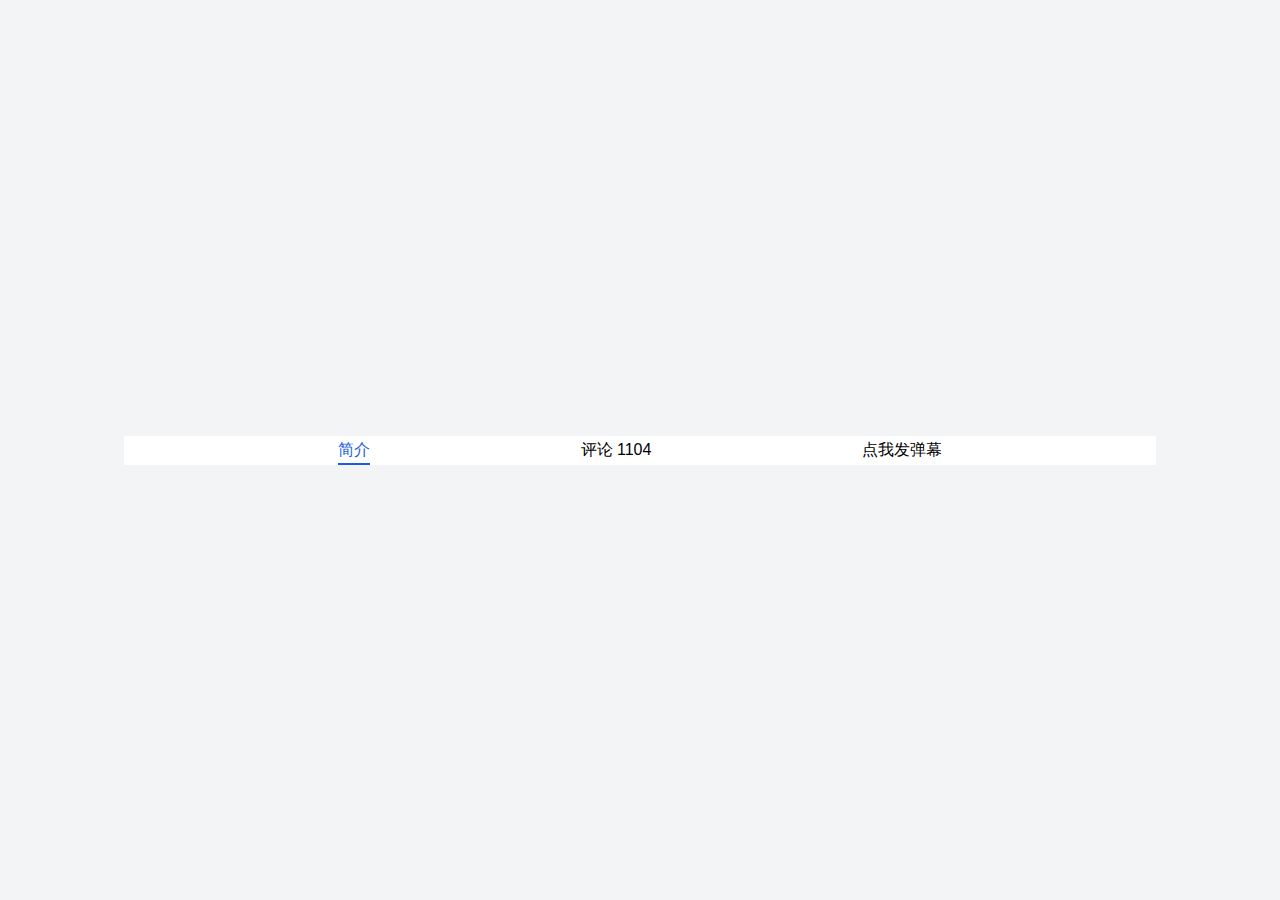
<file: 01CSS动效/01滑动Tab/index.html>
<!DOCTYPE html>
<html lang="en">

<head>
  <meta charset="UTF-8">
  <meta http-equiv="X-UA-Compatible" content="IE=edge">
  <meta name="viewport" content="width=device-width, initial-scale=1.0">
  <title>Document</title>
  <link rel="stylesheet" href="style.css">
</head>

<body>
  <nav>
    <div class="container">

      <input type="radio" name="nav" id="nav-song" checked>
      <label id="nav-song-lable" for="nav-song">简介</label>

      <input type="radio" name="nav" id="nav-video">
      <label id="nav-video-lable" for="nav-video">评论 1104</label>

      <input type="radio" name="nav" id="nav-live">
      <label id="nav-live-lable" for="nav-live">点我发弹幕</label>

      <span class="glider"></span>
    </div>
  </nav>

  <script>
    let glider = document.querySelector('.glider');
    let firstFlag = true;
    document.querySelectorAll('label').forEach((label) => {
      if (firstFlag) {
        glider.style.width = label.offsetWidth + 'px';
        glider.style.left = label.offsetLeft + 'px';
        firstFlag = false;
      }
      label.addEventListener('click', (e) => {
        glider.style.width = e.target.offsetWidth + 'px';
        glider.style.left = e.target.offsetLeft + 'px';
      });
    });
  </script>
</body>

</html>
</file>
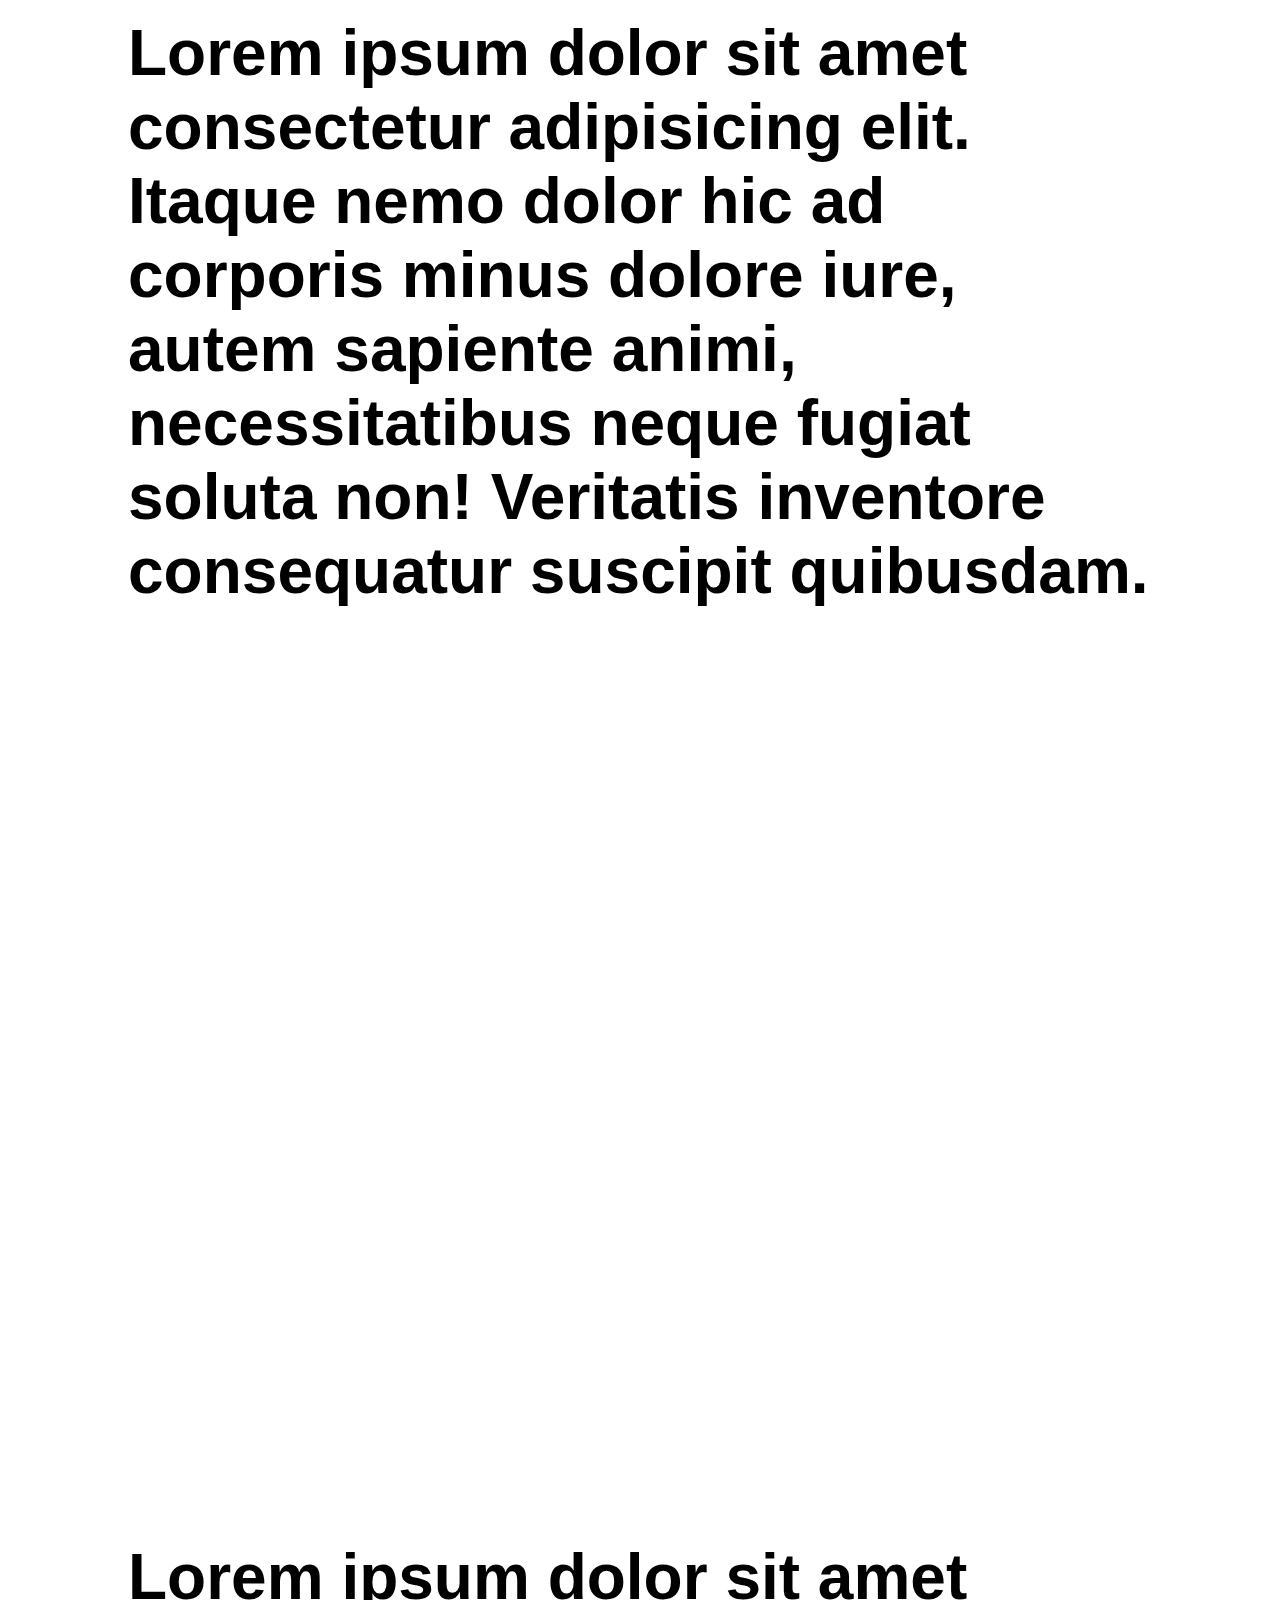
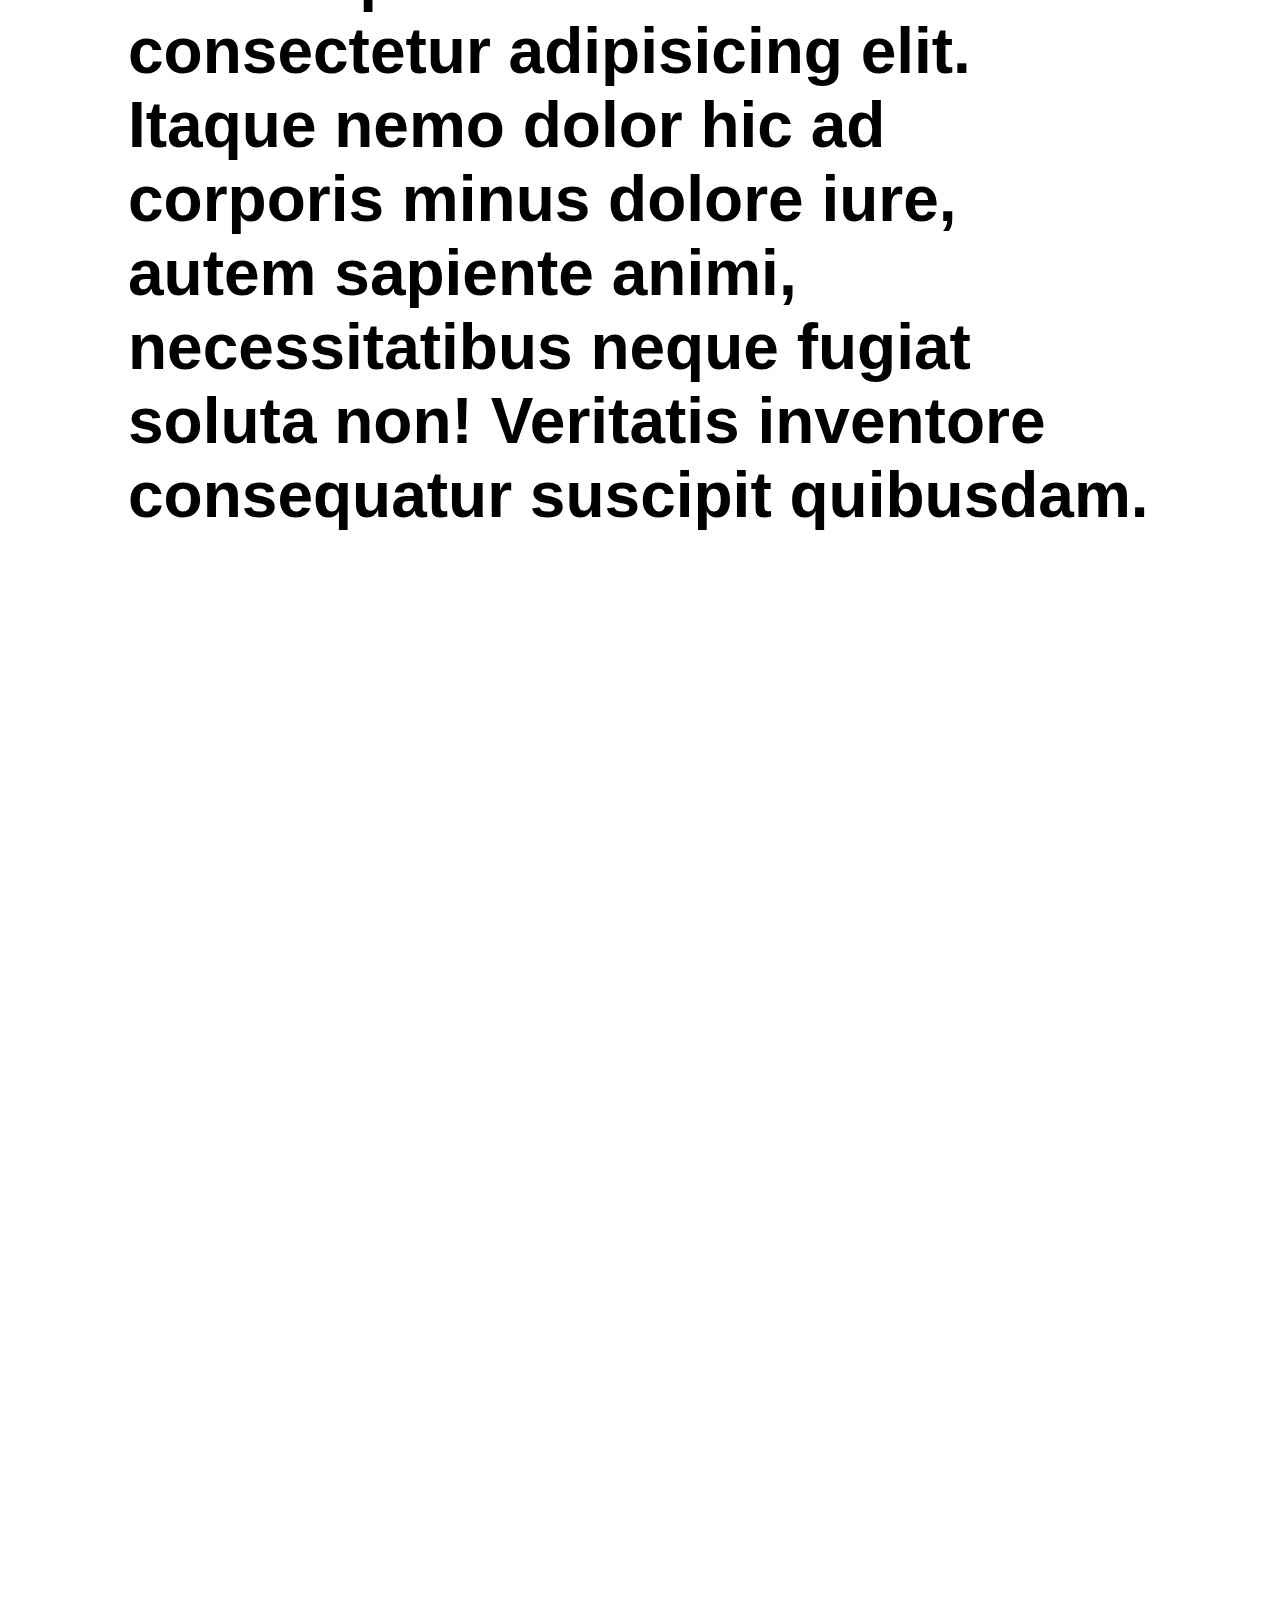
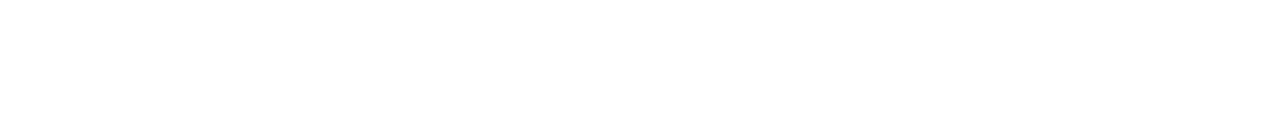
<file: 01CSS动效/04滚动鼠标文字渐入/index.html>
<!DOCTYPE html>
<html lang="en">

<head>
  <meta charset="UTF-8">
  <meta name="viewport" content="width=device-width, initial-scale=1.0">
  <meta http-equiv="X-UA-Compatible" content="ie=edge">
  <title>Scroll</title>
  <link rel="stylesheet" href="style.css">
  <style>
    * {
      padding: 0;
      margin: 0;
    }

    body {
      font-family: Helvetica, sans-serif;
      font-size: 64px;
      font-weight: bold;
      overflow-x: hidden;
    }

    .content {
      font-size: 72px;
      color: transparent;
      background-image: linear-gradient(129deg, #dc79ff, #256bfa);
      background-clip: text;
      -webkit-background-clip: text;
      top: 0;
      display: flex;
      justify-content: center;
      align-items: center;
      height: 100vh;
      opacity: var(--progress);
      transform: scale(calc(5 - (4 * var(--progress))));
    }

    .other {
      width: 80%;
      margin: 0 auto;
      padding: 1rem 2rem;
    }
  </style>
</head>

<body>
  <div class="other" id="header">
    Lorem ipsum dolor sit amet consectetur adipisicing elit. Itaque nemo dolor hic ad corporis minus dolore iure, autem
    sapiente animi, necessitatibus neque fugiat soluta non! Veritatis inventore consequatur suscipit quibusdam.
  </div>
  <div class="content" id="content" style="--progress: 0">Say good­bye to<br> Spinnageddon</div>
  <div class="other" id="footer">
    Lorem ipsum dolor sit amet consectetur adipisicing elit. Itaque nemo dolor hic ad corporis minus dolore iure, autem
    sapiente animi, necessitatibus neque fugiat soluta non! Veritatis inventore consequatur suscipit quibusdam.
  </div>
  <script>
    let content = document.getElementById('content');
    let header = document.getElementById('header');
    let footer = document.getElementById('footer');
    const html = document.documentElement;

    let headerObserver = new IntersectionObserver((entries, b) => {
      if (!entries[0].isIntersecting) {
        content.style.position = 'sticky';
        return;
      }
    });
    let footerObserver = new IntersectionObserver((entries, b) => {
      if (entries[0].isIntersecting) {
        content.style.position = 'static';
        return;
      }
    });
    headerObserver.observe(header);
    footerObserver.observe(footer);

    document.addEventListener('scroll', () => {
      let result = html.scrollTop / (html.scrollHeight - html.clientHeight);
      result *= 2;
      console.log('result', result);
      if (result > 1) {
        result = 1;
        content.style.position = 'static';
      }
      if (result < 0) result = 0;
      content.style.setProperty('--progress', result);
    });
  </script>
</body>

</html>
</file>
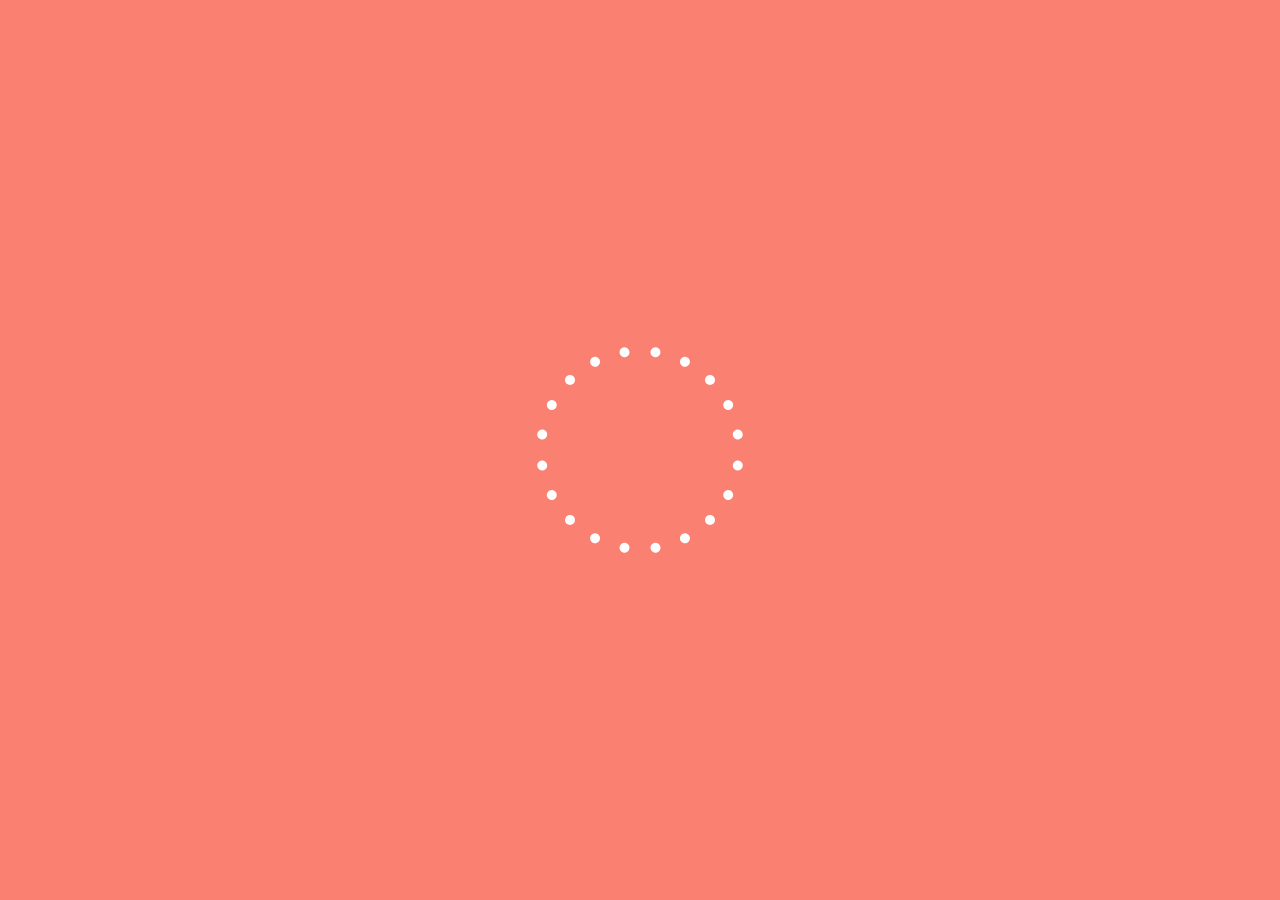
<file: 01CSS动效/05Loading/index.html>
<!DOCTYPE html>
<html lang="en">
<head>
  <meta charset="UTF-8">
  <meta http-equiv="X-UA-Compatible" content="IE=edge">
  <meta name="viewport" content="width=device-width, initial-scale=1.0">
  <title>Loading</title>
  <link rel="stylesheet" href="style.css">
</head>
<body>
  <div class="loading">
    <span style="--i: 0;"></span>
    <span style="--i: 1;"></span>
    <span style="--i: 2;"></span>
    <span style="--i: 3;"></span>
    <span style="--i: 4;"></span>
    <span style="--i: 5;"></span>
    <span style="--i: 6;"></span>
    <span style="--i: 7;"></span>
    <span style="--i: 8;"></span>
    <span style="--i: 9;"></span>
    <span style="--i: 10;"></span>
    <span style="--i: 11;"></span>
    <span style="--i: 12;"></span>
    <span style="--i: 13;"></span>
    <span style="--i: 14;"></span>
    <span style="--i: 15;"></span>
    <span style="--i: 16;"></span>
    <span style="--i: 17;"></span>
    <span style="--i: 18;"></span>
    <span style="--i: 19;"></span>
  </div>
</body>
</html>
</file>
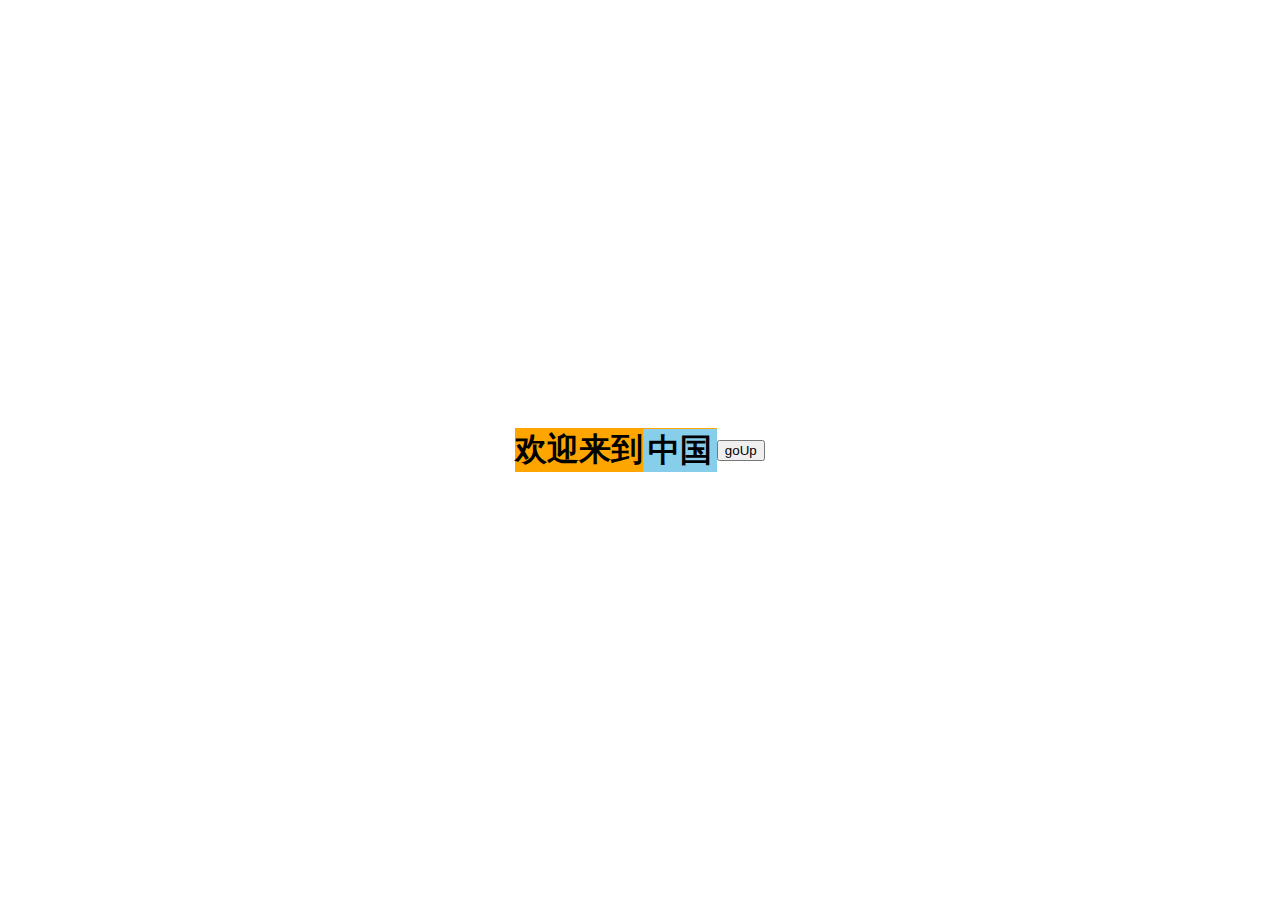
<file: 01CSS动效/07webpack官网文字滚动/index.html>
<!DOCTYPE html>
<html lang="en">

<head>
  <meta charset="UTF-8">
  <meta name="viewport" content="width=device-width, initial-scale=1.0">
  <meta http-equiv="X-UA-Compatible" content="ie=edge">
  <title>Putting</title>
  <style>
    body,
    h1 {
      padding: 0;
      margin: 0;
    }

    body {
      display: flex;
      justify-content: center;
      align-items: center;
      min-height: 100vh;
    }

    h1 {
      background-color: orange;
    }

    .rotate {
      display: inline-block;
      vertical-align: bottom;
      width: 2em;
      height: 43px;
      overflow: hidden;
      background-color: skyblue;
      padding: 0 .3rem;
    }
    .goUp {
      transition: transform .5s ease-in-out;
      transform: translateY(-50%);
    }
  </style>
</head>

<body>
  <h1>
    <span>欢迎来到</span><div class="rotate"><div class="wrapper">
        <span>中国</span>
        <span>北京</span>
      </div>
    </div>
  </h1>
  <button onclick="toggleUpClass()">goUp</button>
  <script>
    let wrapper = document.querySelector('.wrapper');
    function toggleUpClass() {
      wrapper.classList.toggle('goUp');
      const firstSpanHtml = wrapper.lastElementChild.innerHTML;
      setTimeout(() => {
        wrapper.classList.toggle('goUp');
        wrapper.innerHTML = `
          <span>${firstSpanHtml}</span>
          <span>${Math.random().toString().substr(2,3)}</span>
        `;
      }, 500);
    }
  </script>
</body>

</html>
</file>
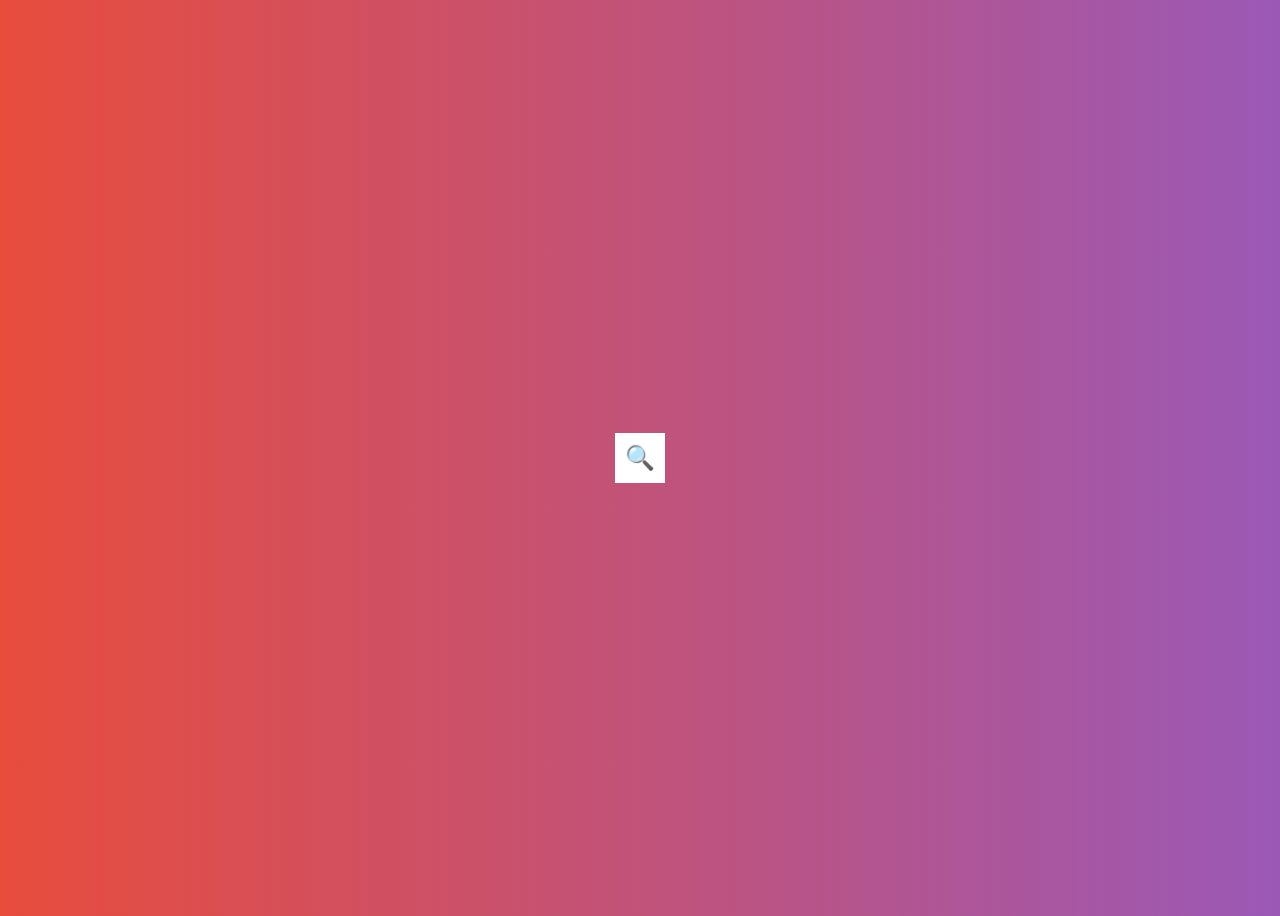
<file: 01CSS动效/08搜索框的显示与隐藏/index.html>
<!DOCTYPE html>
<html lang="en">
<head>
  <meta charset="UTF-8">
  <meta http-equiv="X-UA-Compatible" content="IE=edge">
  <meta name="viewport" content="width=device-width, initial-scale=1.0">
  <title>Document</title>
  <link rel="stylesheet" href="index.css">
</head>
<body>
  <div class="container">
    <label for="toggle">🔍</label>
    <input type="checkbox" name="toggle" id="toggle">
    <input type="text" name="search" autofocus class="search">
  </div>
</body>
</html>
</file>
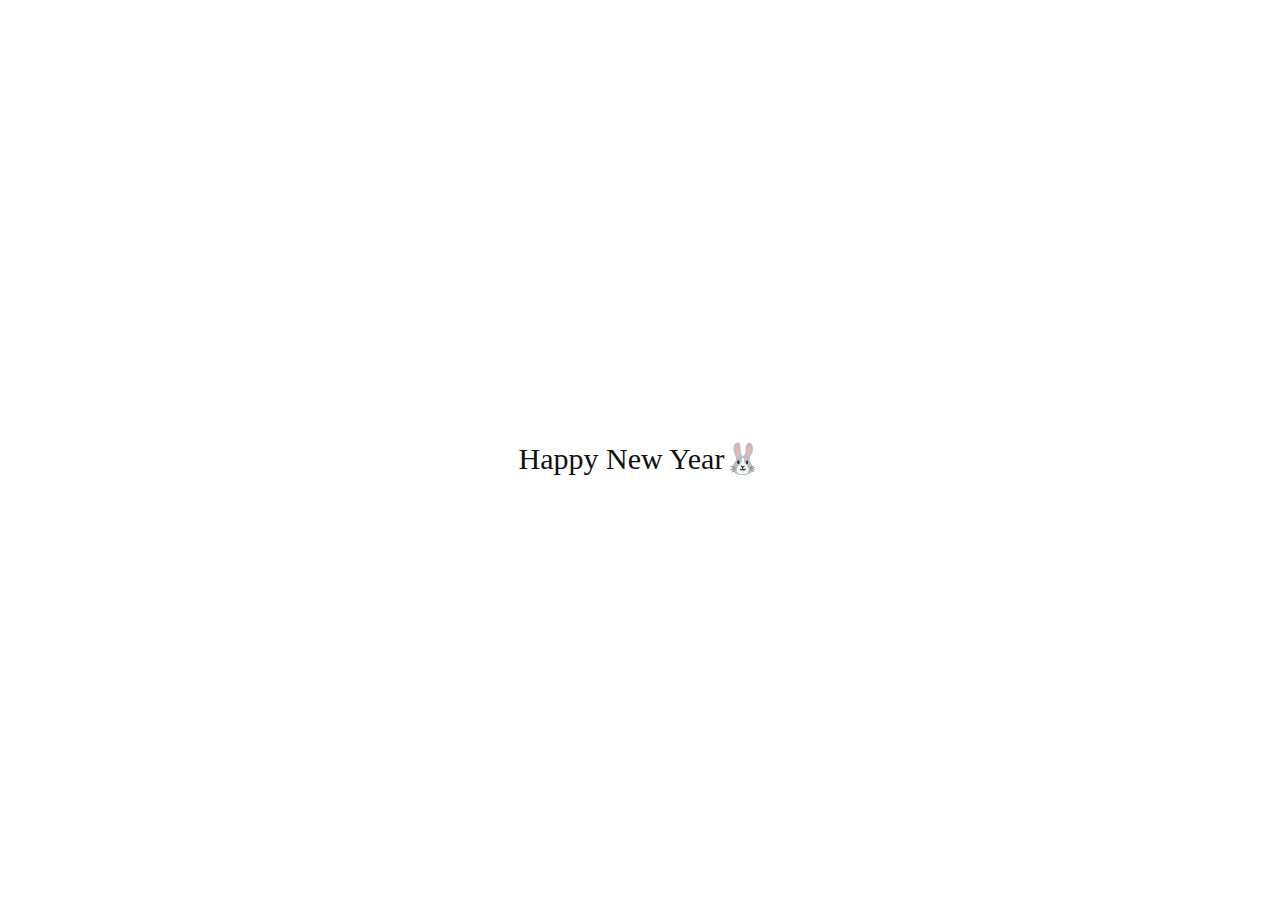
<file: 01CSS动效/09tranform-origin的hover动效/index.html>
<!DOCTYPE html>
<html lang="en">
<head>
  <meta charset="UTF-8">
  <meta http-equiv="X-UA-Compatible" content="IE=edge">
  <meta name="viewport" content="width=device-width, initial-scale=1.0">
  <title>Document</title>
  <style>
    body {
      display: flex;
      align-items: center;
      justify-content: center;
      min-height: 100vh;
    }
    a {
      text-decoration: none;
      color: #111;
      font-size: 30px;
      line-height: 1.7;
    }
    .text {
      position: relative;
    }
    .text::before {
      content: '';
      position: absolute;
      left: 0;
      right: 0;
      bottom: -4px;
      height: 4px;
      background-color: skyblue;
      transform: scaleX(0);
      transform-origin: right;
      transition: transform ease .3s;
    }
    a:hover .text::before {
      transform: scaleX(1);
      transform-origin: left;
    }
  </style>
</head>
<body>
  <a href="">
    <span class="text">Happy New Year🐰</span>
  </a>
</body>
</html>
</file>
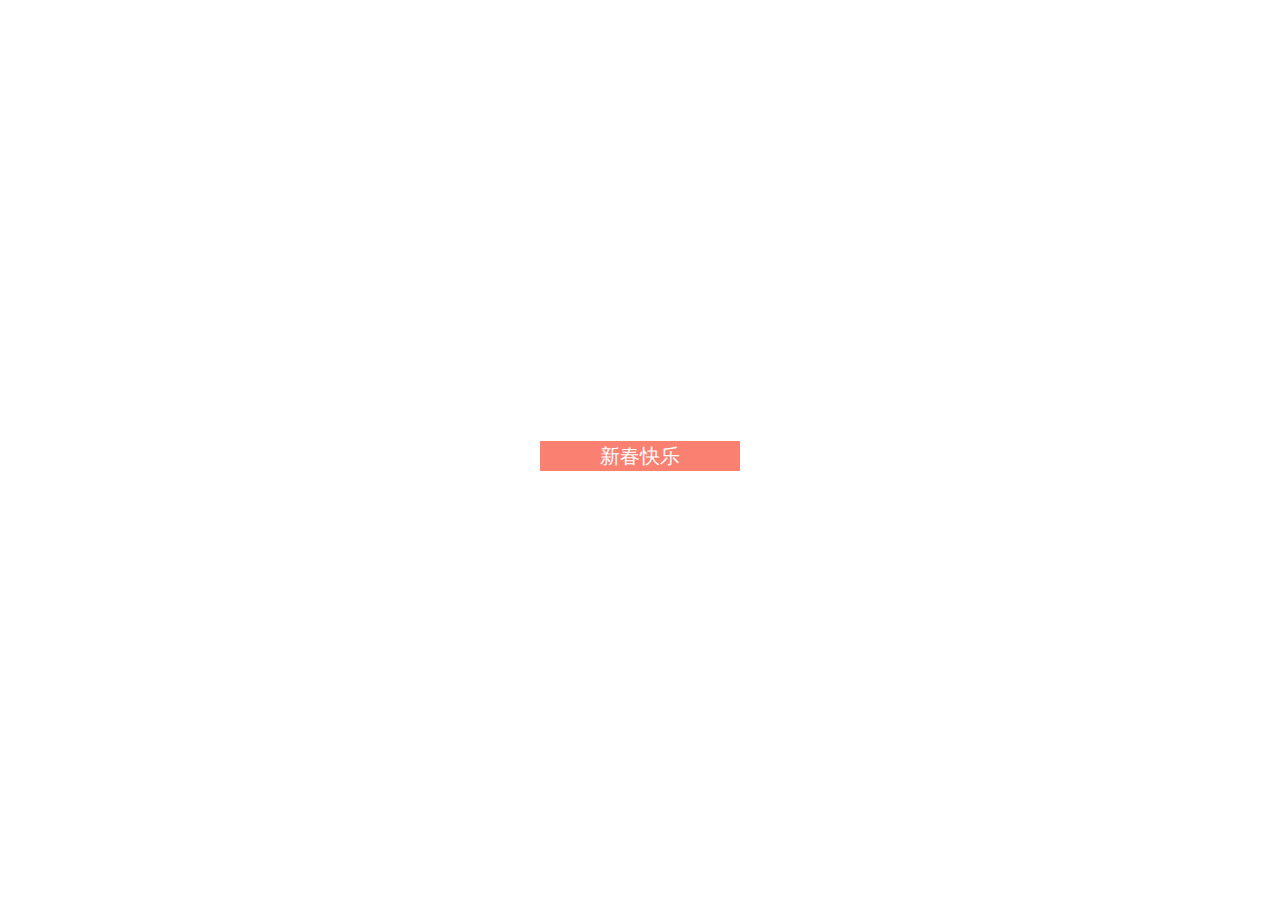
<file: 01CSS动效/12hover的动效3/index.html>
<!DOCTYPE html>
<html lang="en">
<head>
  <meta charset="UTF-8">
  <meta http-equiv="X-UA-Compatible" content="IE=edge">
  <meta name="viewport" content="width=device-width, initial-scale=1.0">
  <title>Document</title>
  <style>
    body {
      min-height: 100vh;
      display: flex;
      justify-content: center;
      align-items: center;
    }
    a {
      text-decoration: none;
      color: #111;
    }
    .text {
      position: relative;
      overflow: hidden;
      display: inline-block;
      font-size: 20px;
      line-height: 1.5;
      width: 200px;
      height: 30px;
      background-color: salmon;
      color: #fff;
    }
    .text::before, .text::after {
      position: absolute;
      width: 100%;
      text-align: center;
      transition: transform .5s ease;
    }
    .text::before {
      content: attr(data-before);
    }
    .text::after {
      left: 100%;
      content: attr(data-after);
    }
    a:hover .text::before,
    a:hover .text::after {
      transform: translateX(-100%);
    }
  </style>
</head>
<body>
  <a href="">
    <span class="text" data-before="新春快乐" data-after="🐰年大吉"></span>
  </a>
</body>
</html>
</file>
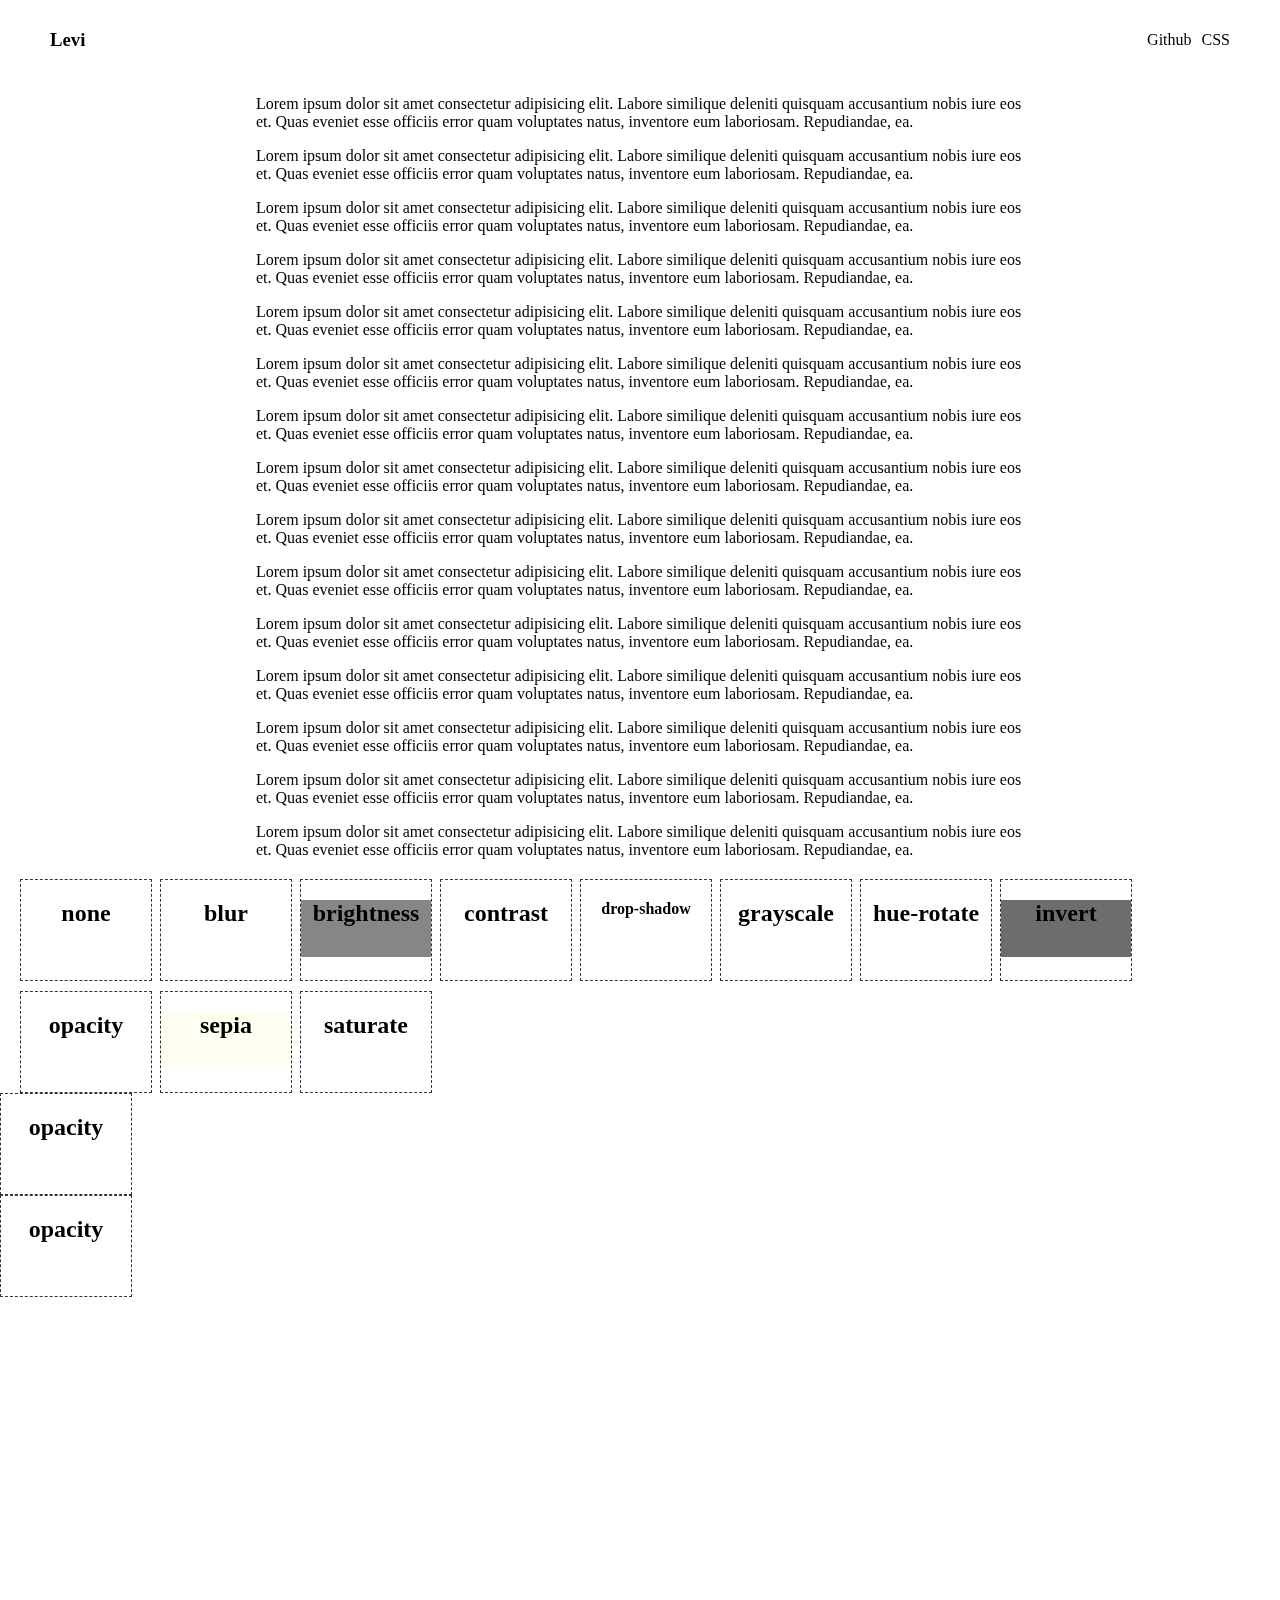
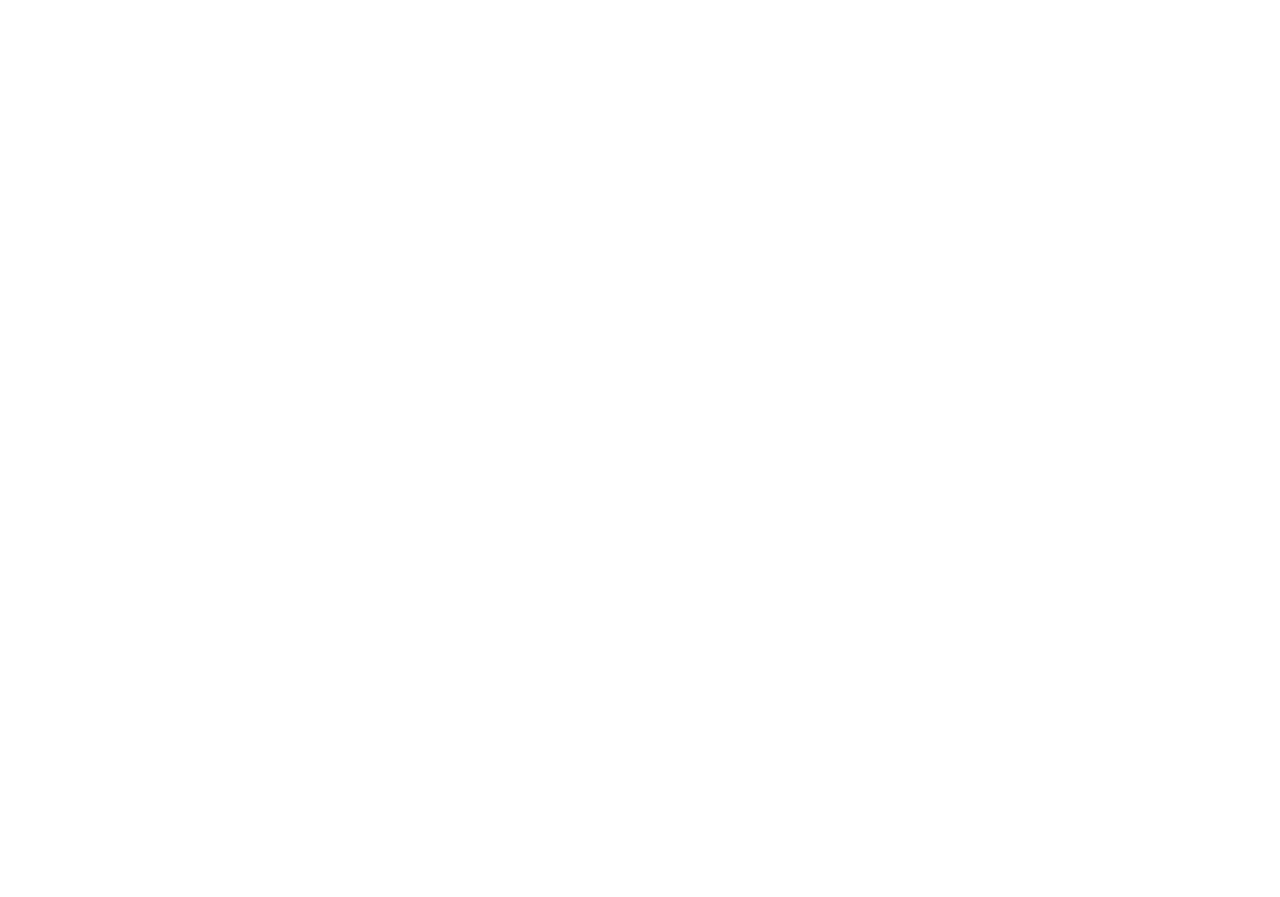
<file: 01CSS动效/13网格状的透明背景/index.html>
<!DOCTYPE html>
<html lang="en">
<head>
  <meta charset="UTF-8">
  <meta http-equiv="X-UA-Compatible" content="IE=edge">
  <meta name="viewport" content="width=device-width, initial-scale=1.0">
  <title>Document</title>
  <style>
    body, html {
      padding: 0;
      margin: 0;
    }
    nav {
      position: sticky;
      top: 0;
      padding: 10px 50px;
      display: flex;
      align-items: center;
      justify-content: space-between;
      background-image: radial-gradient(transparent 1px, #fff);
      background-size: 4px 4px;
      backdrop-filter: blur(6px);
    }
    ul {
      list-style: none;
      display: flex;
      align-items: center;
      gap: 10px;
    }
    ul li a {
      text-decoration: none;
      color: inherit;
    }
    @media screen and (max-width: 2048px) {
      main {
        max-width: 60%;
        min-width: 550px;
        margin: 0 auto;
      }
    }
    .grid {
      margin-top: 20px;
      display: grid;
      gap: 10px;
      grid-template-columns: repeat(auto-fit, 130px);
      padding: 0 20px;
    }
    .part {
      width: 130px;
      height: 100px;
      background: url('https://interactive-examples.mdn.mozilla.net/media/examples/firefox-logo.svg');
      background-size: 100% 100%;
      background-repeat: no-repeat;
      border: 1px dashed #333;
    }
    .part::before {
      content: 'Hello';
      display: block;
      text-align: center;
      font-weight: 600;
      font-size: 1.5em;
      padding: 0 0 30px 0;
      margin-top: 20px;
      background-color: rgba(255, 255, 255, .05);
    }
    .none::before {
      content: 'none';
    }
    .blur::before {
      content: 'blur';
      backdrop-filter: blur(2px);
    }
    .brightness::before {
      content: 'brightness';
      backdrop-filter: brightness(50%);
    }
    .contrast::before {
      content: 'contrast';
      backdrop-filter: contrast(150%);
    }
    
    .drop-shadow::before {
      content: 'drop-shadow';
      font-size: 1em;
      backdrop-filter: drop-shadow(1px 1px 10px red);
    }
    .drop-shadow {
      backdrop-filter: drop-shadow(1px 1px 10px red);
    }
    .grayscale::before {
      content: 'grayscale';
      backdrop-filter: grayscale(150%);
    }
    .hue-rotate::before {
      content: 'hue-rotate';
      backdrop-filter: hue-rotate(60deg);
    }
    .invert::before {
      content: 'invert';
      backdrop-filter: invert(60%);
    }
    .opacity::before {
      content: 'opacity';
      backdrop-filter: opacity(10%);
    }
    .opacity1::before {
      content: 'opacity';
      backdrop-filter: opacity(90%) hue-rotate(60deg);
    }
    .opacity2::before {
      content: 'opacity';
      backdrop-filter: opacity(30%) hue-rotate(60deg);
    }
    .sepia::before {
      content: 'sepia';
      backdrop-filter: sepia(90%);
    }
    .saturate::before {
      content: 'saturate';
      backdrop-filter: saturate(40%);
    }
    .glossy {

    }
  </style>
</head>
<body>
  <nav>
    <h3>Levi</h3>
    <ul>
      <li><a href="#">Github</a></li>
      <li><a href="#">CSS</a></li>
    </ul>
  </nav>
  <main>
    <p>Lorem ipsum dolor sit amet consectetur adipisicing elit. Labore similique deleniti quisquam accusantium nobis iure eos et. Quas eveniet esse officiis error quam voluptates natus, inventore eum laboriosam. Repudiandae, ea.</p>
    <p>Lorem ipsum dolor sit amet consectetur adipisicing elit. Labore similique deleniti quisquam accusantium nobis iure eos et. Quas eveniet esse officiis error quam voluptates natus, inventore eum laboriosam. Repudiandae, ea.</p>
    <p>Lorem ipsum dolor sit amet consectetur adipisicing elit. Labore similique deleniti quisquam accusantium nobis iure eos et. Quas eveniet esse officiis error quam voluptates natus, inventore eum laboriosam. Repudiandae, ea.</p>
    <p>Lorem ipsum dolor sit amet consectetur adipisicing elit. Labore similique deleniti quisquam accusantium nobis iure eos et. Quas eveniet esse officiis error quam voluptates natus, inventore eum laboriosam. Repudiandae, ea.</p>
    <p>Lorem ipsum dolor sit amet consectetur adipisicing elit. Labore similique deleniti quisquam accusantium nobis iure eos et. Quas eveniet esse officiis error quam voluptates natus, inventore eum laboriosam. Repudiandae, ea.</p>
    <p>Lorem ipsum dolor sit amet consectetur adipisicing elit. Labore similique deleniti quisquam accusantium nobis iure eos et. Quas eveniet esse officiis error quam voluptates natus, inventore eum laboriosam. Repudiandae, ea.</p>
    <p>Lorem ipsum dolor sit amet consectetur adipisicing elit. Labore similique deleniti quisquam accusantium nobis iure eos et. Quas eveniet esse officiis error quam voluptates natus, inventore eum laboriosam. Repudiandae, ea.</p>
    <p>Lorem ipsum dolor sit amet consectetur adipisicing elit. Labore similique deleniti quisquam accusantium nobis iure eos et. Quas eveniet esse officiis error quam voluptates natus, inventore eum laboriosam. Repudiandae, ea.</p>
    <p>Lorem ipsum dolor sit amet consectetur adipisicing elit. Labore similique deleniti quisquam accusantium nobis iure eos et. Quas eveniet esse officiis error quam voluptates natus, inventore eum laboriosam. Repudiandae, ea.</p>
    <p>Lorem ipsum dolor sit amet consectetur adipisicing elit. Labore similique deleniti quisquam accusantium nobis iure eos et. Quas eveniet esse officiis error quam voluptates natus, inventore eum laboriosam. Repudiandae, ea.</p>
    <p>Lorem ipsum dolor sit amet consectetur adipisicing elit. Labore similique deleniti quisquam accusantium nobis iure eos et. Quas eveniet esse officiis error quam voluptates natus, inventore eum laboriosam. Repudiandae, ea.</p>
    <p>Lorem ipsum dolor sit amet consectetur adipisicing elit. Labore similique deleniti quisquam accusantium nobis iure eos et. Quas eveniet esse officiis error quam voluptates natus, inventore eum laboriosam. Repudiandae, ea.</p>
    <p>Lorem ipsum dolor sit amet consectetur adipisicing elit. Labore similique deleniti quisquam accusantium nobis iure eos et. Quas eveniet esse officiis error quam voluptates natus, inventore eum laboriosam. Repudiandae, ea.</p>
    <p>Lorem ipsum dolor sit amet consectetur adipisicing elit. Labore similique deleniti quisquam accusantium nobis iure eos et. Quas eveniet esse officiis error quam voluptates natus, inventore eum laboriosam. Repudiandae, ea.</p>
    <p>Lorem ipsum dolor sit amet consectetur adipisicing elit. Labore similique deleniti quisquam accusantium nobis iure eos et. Quas eveniet esse officiis error quam voluptates natus, inventore eum laboriosam. Repudiandae, ea.</p>
  </main>
  <section class="grid">
    <div class="part none"></div>
    <div class="part blur"></div>
    <div class="part brightness"></div>
    <div class="part contrast"></div>
    <div class="part drop-shadow"></div>
    <div class="part grayscale"></div>
    <div class="part hue-rotate"></div>
    <div class="part invert"></div>
    <div class="part opacity"></div>
    <div class="part sepia"></div>
    <div class="part saturate"></div>
  </section>
  <div class="part opacity1"></div>
  <div class="part opacity2"></div>
  <div class="glossy"></div>
  <div style="margin-top: 1200px"></div>
</body>
</html>
</file>
<file: 01CSS动效/01滑动Tab/style.css>
* {
  padding: 0;
  margin: 0;
  font-family: Helvetica, sans-serif;
  background-color: rgba(#e6eef9, 0.5);
}
nav {
  display: flex;
  justify-content: center;
  align-items: center;
  height: 100vh;
  background-color: #F3F4F6;
}
nav .container {
  display: flex;
  justify-content: space-evenly;
  align-items: center;
  background-color: #fff;
  padding: 4px;
  position: relative;
  width: 80%;
}
input[type="radio"] {
  display: none;
}
input[type="radio"]:checked + label {
  color: #185ee0;
}

.glider {
  position: absolute;
  bottom: 0;
  height: 2px;
  background-color: #185ee0;
  display: block;
  transition: all .2s ease-in-out;
}


label {
  display: flex;
  justify-content: center;
  align-items: center;
}
</file>
<file: 01CSS动效/04滚动鼠标文字渐入/style.css>
* {
  padding: 0;
  margin: 0;
}
body {
  font-family: Helvetica, sans-serif;
  font-size: 64px;
  font-weight: bold;
  overflow-x: hidden;
}
.content {
  font-size: 72px;
  color: transparent;
  background-image: linear-gradient(129deg,#dc79ff,#256bfa);
  background-clip: text;
  -webkit-background-clip: text;
  top: 0;
  display: flex;
  justify-content: center;
  align-items: center;
  height: 100vh;
  opacity: var(--progress);
  transform: scale(calc(5 - (4 * var(--progress))));
}
.other {
  width: 80%;
  margin: 0 auto;
  padding: 1rem 2rem;
}
</file>
<file: 01CSS动效/05Loading/style.css>
body {
  padding: 0;
  margin: 0;
  background-color: salmon;
  min-height: 100vh;
  display: flex;
  justify-content: center;
  align-items: center;
}

.loading {
  width: 150px;
  height: 150px;
  position: relative;
}

.loading>span {
  position: absolute;
  width: 100%;
  height: 100%;
  transform: rotate(calc(var(--i) * 18deg));
}

.loading > span::before {
  content: '';
  position: absolute;
  left: 0;
  top: 0;
  width: 10px;
  height: 10px;
  border-radius: 50%;
  background-color: #fff;
  animation: breath 2s linear infinite;
  animation-delay: calc(var(--i) * 0.1s);
}

@keyframes breath {
  0% {
    transform: scale(0);
  }
  10% {
    transform: scale(1.2);
  }
  100% {
    transform: scale(0);
  }
}
</file>
<file: 01CSS动效/08搜索框的显示与隐藏/index.css>
body {
  display: flex;
  justify-content: center;
  align-items: center;
  background: linear-gradient(90deg, #e74c3c, #9b59b6);
  min-height: 100vh;
}
.container {
  position: relative;
}
.container input[type="checkbox"] {
  display: none;
}
.container label {
  display: inline-block;
  background-color: #fff;
  height: 50px;
  width: 50px;
  text-align: center;
  line-height: 50px;
  font-size: 24px;
  position: absolute;
  top: 0;
  left: 0;
}
.container input[type="text"] {
  border: 0;
  font-size: 24px;
  background-color: #fff;
  height: 50px;
  width: 40px;
  padding: 0;
  transition: all .3s ease;
  padding: 0 5px;
}
.container input[type="text"]:focus {
  outline: none;
}
.container input[type="checkbox"]:checked + input {
  margin-left: 50px;
  width: 200px;
}
</file>
